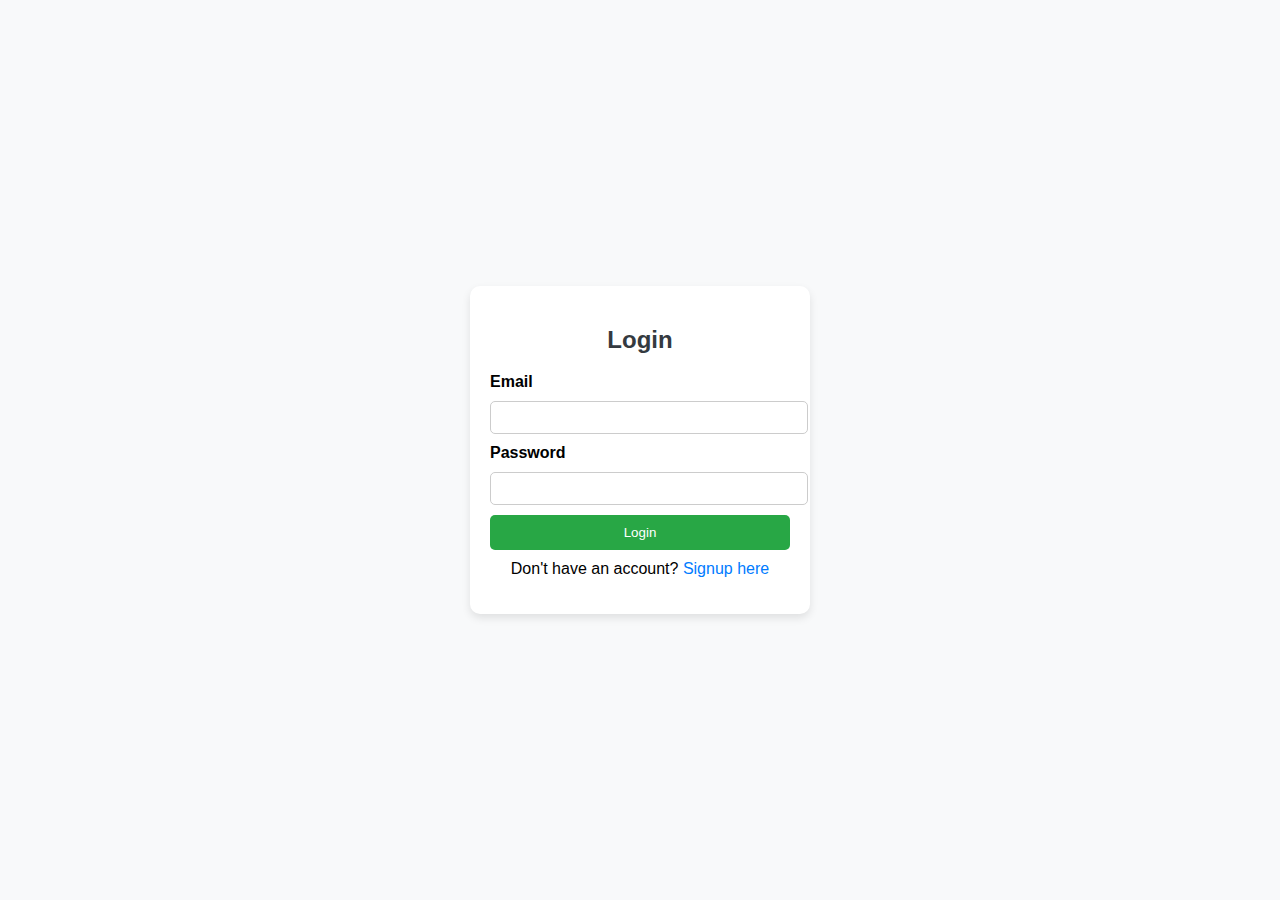
<file: index.html>
<!DOCTYPE html>
<html lang="en">
<head>
    <meta charset="UTF-8">
    <meta name="viewport" content="width=device-width, initial-scale=1.0">
    <title>Food Ordering - Homepage</title>
    <link rel="stylesheet" href="css/styles.css">
    <style>
        body {
            font-family: Arial, sans-serif;
            margin: 0;
            padding: 0;
            background: #f8f8f8;
        }
        header {
            background: #ff5722;
            padding: 15px;
            text-align: center;
        }
        nav {
            display: flex;
            justify-content: center;
            gap: 15px;
        }
        nav a, #logout-btn {
            text-decoration: none;
            color: white;
            background: #d84315;
            padding: 10px;
            border-radius: 5px;
            cursor: pointer;
            border: none;
        }
        nav a:hover, #logout-btn:hover {
            background: #bf360c;
        }
        .search-box {
            display: flex;
            align-items: center;
            margin-left: 20px;
        }
        .search-box input {
            padding: 8px;
            border: none;
            border-radius: 5px;
        }
        .search-box button {
            padding: 8px;
            background: #ff9800;
            color: white;
            border: none;
            border-radius: 5px;
            cursor: pointer;
            margin-left: 5px;
        }
        .food-container {
            display: flex;
            flex-wrap: wrap;
            justify-content: center;
            gap: 20px;
            padding: 20px;
        }
        .food-item {
            width: 250px;
            background: white;
            border-radius: 8px;
            box-shadow: 0 2px 5px rgba(0,0,0,0.1);
            text-align: center;
            overflow: hidden;
            transition: transform 0.3s ease, box-shadow 0.3s ease;
        }
        .food-item:hover {
            transform: translateY(-5px);
            box-shadow: 0 4px 10px rgba(0,0,0,0.2);
        }
        .food-item img {
            width: 100%;
            height: 180px;
            object-fit: cover;
        }
        .food-item h2 {
            font-size: 18px;
            margin: 10px 0;
            color: #333;
        }
        .food-item p {
            font-size: 16px;
            color: #666;
            margin-bottom: 10px;
        }
        .food-item button {
            background: #ff5722;
            color: white;
            border: none;
            padding: 10px 15px;
            cursor: pointer;
            border-radius: 5px;
            transition: background 0.3s ease;
        }
        .food-item button:hover {
            background: #e64a19;
        }
        /* Footer Styling */
footer {
    background: #222;
    color: white;
    padding: 40px 20px;
    display: flex;
    flex-direction: column;
    text-align: center;
    width: 100%;
}

.footer-container {
    display: flex;
    justify-content: space-around;
    flex-wrap: wrap;
    width: 100%;
    margin: auto;
    padding-bottom: 20px;
}

.footer-column {
    flex: 1;
    min-width: 200px;
    padding: 10px;
}

.footer-column h3 {
    margin-bottom: 15px;
    font-size: 18px;
    border-bottom: 2px solid #ff5722;
    display: inline-block;
    padding-bottom: 5px;
}

.footer-column a {
    display: block;
    color: white;
    text-decoration: none;
    margin: 5px 0;
    font-size: 14px;
    transition: color 0.3s ease;
}

.footer-column a:hover {
    color: #ff9800;
}

.social-icons {
    display: flex;
    justify-content: center;
    gap: 15px;
    margin-top: 10px;
}

.social-icons a {
    color: white;
    font-size: 18px;
    text-decoration: none;
    transition: 0.3s;
}

.social-icons a:hover {
    color: #ff5722;
}

.footer-bottom {
    text-align: center;
    font-size: 14px;
    border-top: 1px solid #444;
    padding-top: 10px;
    margin-top: 20px;
}

    </style>
</head>
<body>

    <header>
        <nav>
            <a href="index.html">Home</a>
            <a href="login.html" id="login-link">Login</a>
            <a href="signup.html" id="signup-link">Signup</a>
            <a href="cart.html">Cart (<span id="cart-count">0</span>)</a>
            <a href="about.html">About Us</a>
            <a href="feedback.html">Feedback</a>
            <button id="logout-btn" style="display: none;">Logout</button>

            <div class="search-box">
                <input type="text" id="search-input" placeholder="Search food...">
                <button onclick="searchFood()">Search</button>
            </div>
        </nav>
    </header>
    
    <h1>Welcome to Our Food Ordering Website</h1>
    
    <div class="food-container" id="food-list">
        <div class="food-item" data-name="Burger">
            <img src="1312729.jpg" alt="Burger">
            <h2>Burger</h2>
            <p>Price: Rs.150</p>
            <button onclick="addToCart(1, 'Burger', 150)">Add to Cart</button>
        </div>
        <div class="food-item" data-name="Pizza">
            <img src="pizza.jpeg" alt="Pizza">
            <h2>Pizza</h2>
            <p>Price: Rs.300</p>
            <button onclick="addToCart(2, 'Pizza', 300)">Add to Cart</button>
        </div>
        <div class="food-item" data-name="Pastry">
            <img src="pastry.jpg" alt="Pastry">
            <h2>Pastry</h2>
            <p>Price: Rs.125</p>
            <button onclick="addToCart(3, 'Pastry', 125)">Add to Cart</button>
        </div>
        <div class="food-item" data-name="Beverages">
            <img src="OIP.jpeg" alt="Beverages">
            <h2>Beverages</h2>
            <p>Price: Rs.160</p>
            <button onclick="addToCart(4, 'Beverages', 160)">Add to Cart</button>
        </div>
        <div class="food-item" data-name="Desserts">
            <img src="OIP (1).jpeg" alt="Desserts">
            <h2>Desserts</h2>
            <p>Price: Rs.100</p>
            <button onclick="addToCart(5, 'Desserts', 100)">Add to Cart</button>
        </div>
    </div>
    <footer>
        <div class="footer-container">
            <div class="footer-column">
                <h3>Quick Links</h3>
                <a href="index.html">Home</a>
                <a href="cart.html">Cart</a>
                <a href="about.html">About Us</a>
                <a href="feedback.html">Feedback</a>
            </div>
            <div class="footer-column">
                <h3>Account</h3>
                <a href="login.html">Login</a>
                <a href="signup.html">Signup</a>
            </div>
            <div class="footer-column">
                <h3>Support</h3>
                <a href="#">FAQs</a>
                <a href="#">Help Center</a>
                <a href="#">Contact Us</a>
            </div>
            <div class="footer-column">
                <h3>Follow Us</h3>
                <div class="social-icons">
                    <a href="#"><i class="fab fa-facebook"></i> Facebook</a>
                    <a href="#"><i class="fab fa-instagram"></i> Instagram</a>
                    <a href="#"><i class="fab fa-twitter"></i> Twitter</a>
                </div>
            </div>
        </div>
        <div class="footer-bottom">
            <p>&copy; 2025 Food Ordering Website. All rights reserved.</p>
        </div>
    </footer>
    

    <script>
        document.addEventListener("DOMContentLoaded", function () {
            let loggedInUser = localStorage.getItem("loggedInUser");
            if (!loggedInUser) {
                alert("You must be logged in to access this page.");
                window.location.href = "login.html";
            } else {
                document.getElementById("login-link").style.display = "none";
                document.getElementById("signup-link").style.display = "none";
                document.getElementById("logout-btn").style.display = "inline-block";
            }
            updateCartCount();
        });

        function updateCartCount() {
            let cart = JSON.parse(localStorage.getItem('cart')) || [];
            document.getElementById('cart-count').innerText = cart.length;
        }

        function addToCart(id, name, price) {
            let loggedInUser = localStorage.getItem('loggedInUser');
            if (!loggedInUser) {
                alert('Please log in to add items to the cart.');
                window.location.href = 'login.html';
                return;
            }
            
            let cart = JSON.parse(localStorage.getItem('cart')) || [];
            let item = cart.find(item => item.id === id);
            
            if (item) {
                item.quantity += 1;
            } else {
                cart.push({ id, name, price, quantity: 1 });
            }
            
            localStorage.setItem('cart', JSON.stringify(cart));
            updateCartCount();
            alert(name + ' added to cart!');
        }

        document.getElementById("logout-btn").addEventListener("click", function () {
            localStorage.removeItem("loggedInUser");
            alert("Logged out successfully!");
            window.location.href = "login.html";
        });

        function searchFood() {
            let query = document.getElementById("search-input").value.toLowerCase();
            let foodItems = document.querySelectorAll(".food-item");

            foodItems.forEach(item => {
                let name = item.getAttribute("data-name").toLowerCase();
                item.style.display = name.includes(query) ? "block" : "none";
            });
        }

        updateCartCount();
    </script>

</body>
</html>
</file>
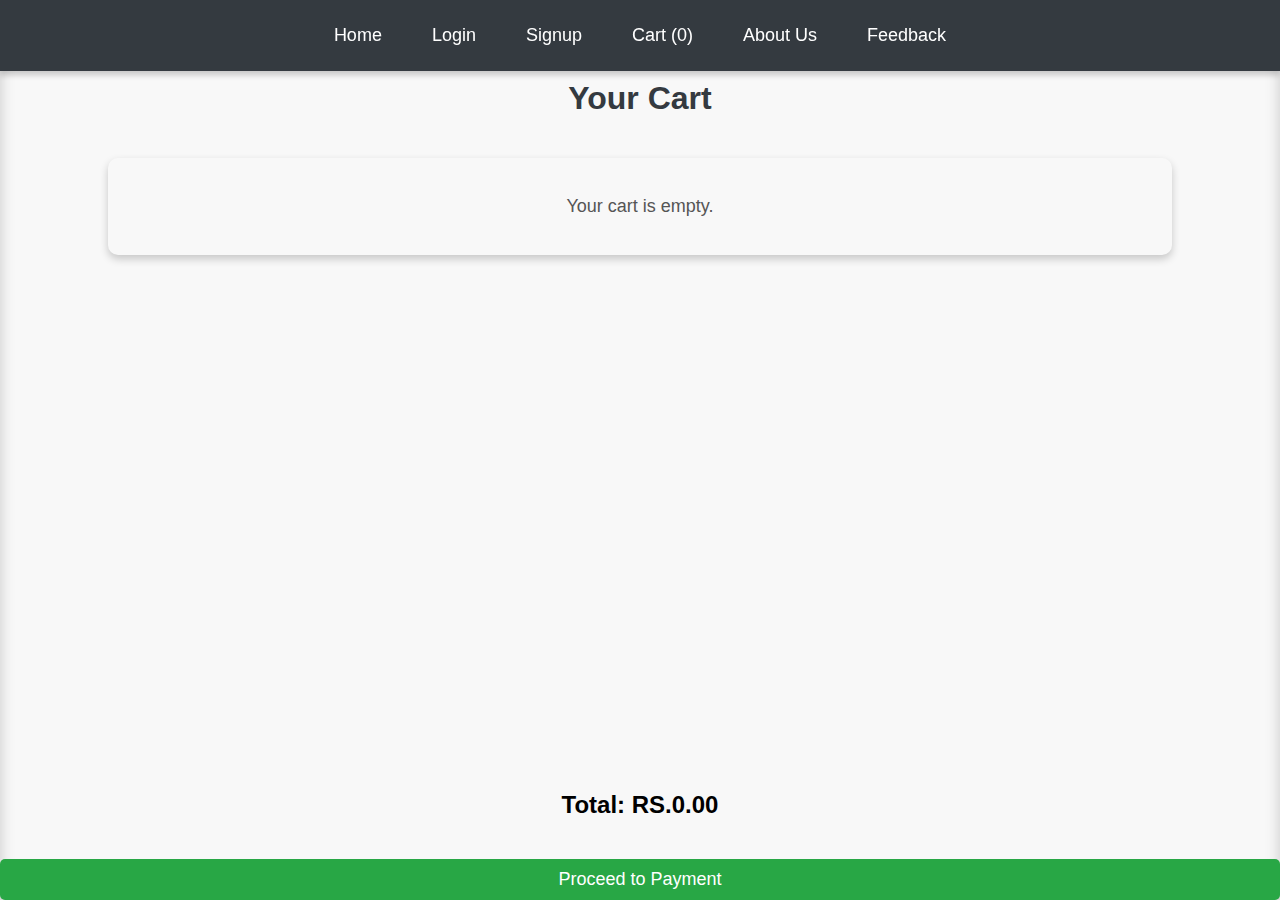
<file: cart.html>
<!DOCTYPE html>
<html lang="en">
<head>
    <meta charset="UTF-8">
    <meta name="viewport" content="width=device-width, initial-scale=1.0">
    <title>Cart</title>
    <link rel="stylesheet" href="css/styles.css">
    <link rel="stylesheet" href="css/cart.css">
</head>
<body>
    <header>
        <nav>
            <a href="index.html">Home</a>
            <a href="login.html">Login</a>
            <a href="signup.html">Signup</a>
            <a href="cart.html">Cart (<span id="cart-count">0</span>)</a>
            <a href="about.html">About Us</a>
            <a href="feedback.html">Feedback</a>
        </nav>
    </header>
    
    <h1>Your Cart</h1>
    <div id="cart-items" class="cart-container"></div>
    <h2>Total: RS.<span id="total-price">0.00</span></h2>
    <button class="checkout-btn" onclick="checkout()">Proceed to Payment</button>
    
    <script>
        function updateCartCount() {
            let cart = JSON.parse(localStorage.getItem('cart')) || [];
            document.getElementById('cart-count').innerText = cart.length;
        }
        
        function loadCart() {
            let cart = JSON.parse(localStorage.getItem('cart')) || [];
            let cartItemsContainer = document.getElementById('cart-items');
            let totalPrice = 0;
            
            cartItemsContainer.innerHTML = '';
            
            if (cart.length === 0) {
                cartItemsContainer.innerHTML = '<p class="empty-cart">Your cart is empty.</p>';
            } else {
                cart.forEach((item, index) => {
                    totalPrice += item.price * item.quantity;
                    cartItemsContainer.innerHTML += `
                        <div class="cart-item">
                            <p><strong>${item.name}</strong></p>
                            <p>Price: ${item.price}</p>
                            <div class="quantity-controls">
                                <button class="quantity-btn" onclick="changeQuantity(${index}, -1)">-</button>
                                <span>${item.quantity}</span>
                                <button class="quantity-btn" onclick="changeQuantity(${index}, 1)">+</button>
                            </div>
                            <p>Subtotal: ${(item.price * item.quantity).toFixed(2)}</p>
                        </div>
                    `;
                });
            }
            
            document.getElementById('total-price').innerText = totalPrice.toFixed(2);
            updateCartCount();
        }
        
        function changeQuantity(index, change) {
            let cart = JSON.parse(localStorage.getItem('cart')) || [];
            
            if (cart[index].quantity + change <= 0) {
                cart.splice(index, 1);
            } else {
                cart[index].quantity += change;
            }
            
            localStorage.setItem('cart', JSON.stringify(cart));
            loadCart();
        }
        
        function checkout() {
            if (!localStorage.getItem('loggedInUser')) {
                alert('Please log in to proceed with payment.');
                window.location.href = 'login.html';
                return;
            }
            
            if (JSON.parse(localStorage.getItem('cart')).length === 0) {
                alert('Your cart is empty!');
                return;
            }
            
            window.location.href = 'payment.html';
        }
        
        loadCart();
    </script>
</body>
</html>
</file>
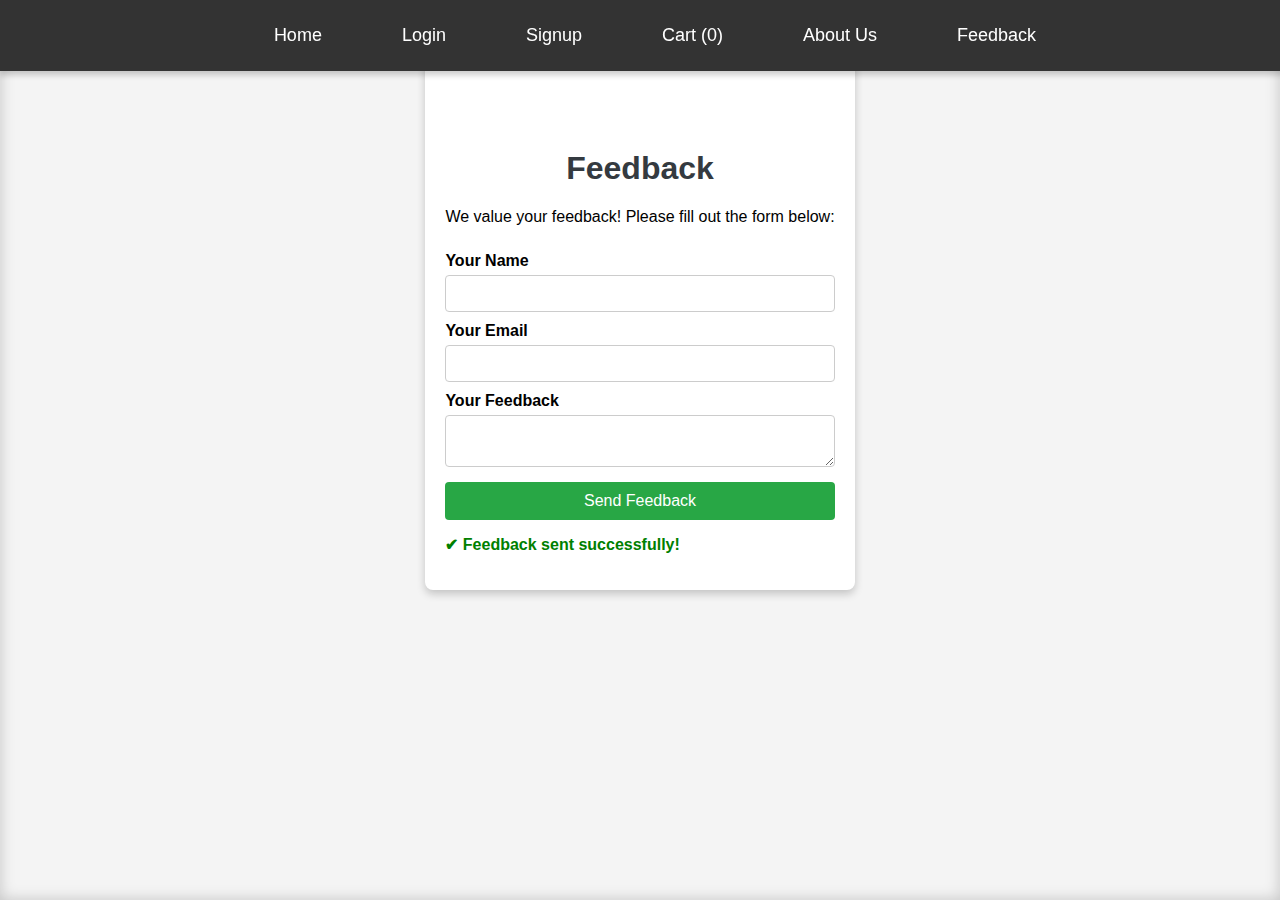
<file: feedback.html>
<!DOCTYPE html>
<html lang="en">
<head>
    <meta charset="UTF-8">
    <meta name="viewport" content="width=device-width, initial-scale=1.0">
    <title>Feedback</title>
    <link rel="stylesheet" href="css/styles.css">
    <link rel="stylesheet" href="css/feedback.css">
    <style>
        .hidden {
            display: none;
        }
        .success-message {
            color: green;
            font-weight: bold;
            display: flex;
            align-items: center;
            gap: 10px;
        }
    </style>
</head>
<body>
    <header>
        <nav>
            <a href="index.html">Home</a>
            <a href="login.html">Login</a>
            <a href="signup.html">Signup</a>
            <a href="cart.html">Cart (<span id="cart-count">0</span>)</a>
            <a href="about.html">About Us</a>
            <a href="feedback.html">Feedback</a>
        </nav>
    </header>
    
    <div class="feedback-container">
        <h1>Feedback</h1>
        <p>We value your feedback! Please fill out the form below:</p>
        
        <form id="feedback-form">
            <label for="name">Your Name</label>
            <input type="text" id="name" name="name" required>
            
            <label for="email">Your Email</label>
            <input type="email" id="email" name="email" required>
            
            <label for="message">Your Feedback</label>
            <textarea id="message" name="message" required></textarea>
            
            <button type="submit">Send Feedback</button>
        </form>
        
        <p id="success-message" class="hidden success-message">
            &#10004; Feedback sent successfully!
        </p>
    </div>
    
    <script>
        document.getElementById('feedback-form').addEventListener('submit', function(event) {
            event.preventDefault();
            
            var name = document.getElementById('name').value;
            var email = document.getElementById('email').value;
            var message = document.getElementById('message').value;
            
            var mailtoLink = `mailto:support@foodordering.com?subject=Feedback from ${name}&body=${message}%0D%0A%0D%0AContact: ${email}`;
            
            window.location.href = mailtoLink;
            
            document.getElementById('success-message').classList.remove('hidden');
            document.getElementById('feedback-form').reset();
        });
    </script>
</body>
</html>
</file>
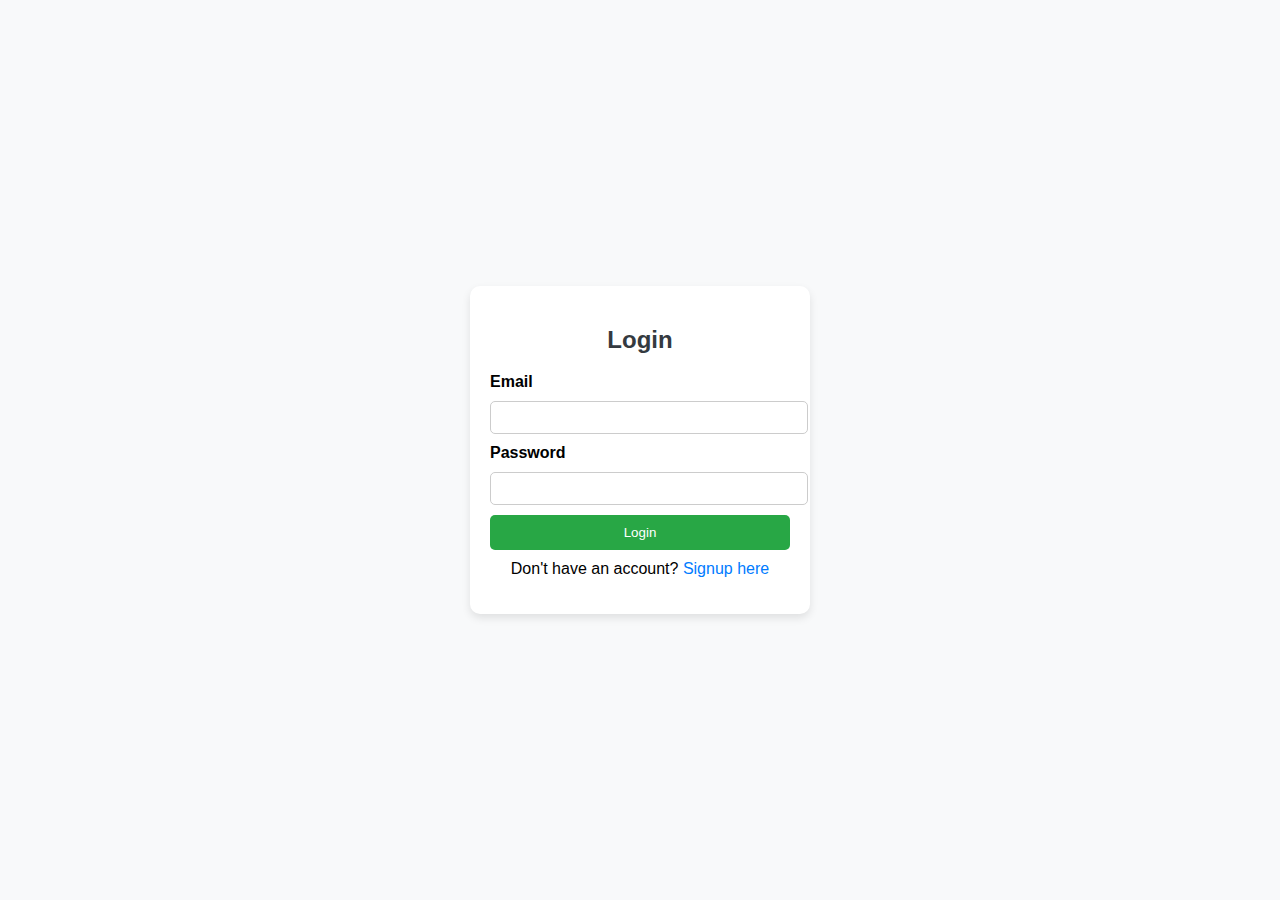
<file: login.html>
<!DOCTYPE html>
<html lang="en">
<head>
    <meta charset="UTF-8">
    <meta name="viewport" content="width=device-width, initial-scale=1.0">
    <title>Login</title>
    <link rel="stylesheet" href="css/loginsignup.css">
</head>
<body>
    <div class="container">
        <h2>Login</h2>
        <form id="login-form">
            <label for="email">Email</label>
            <input type="email" id="email" required>

            <label for="password">Password</label>
            <input type="password" id="password" required>

            <button type="submit">Login</button>
        </form>
        <p>Don't have an account? <a href="signup.html">Signup here</a></p>
    </div>
    <script src="js/auth.js"></script>
</body>
</html>
</file>
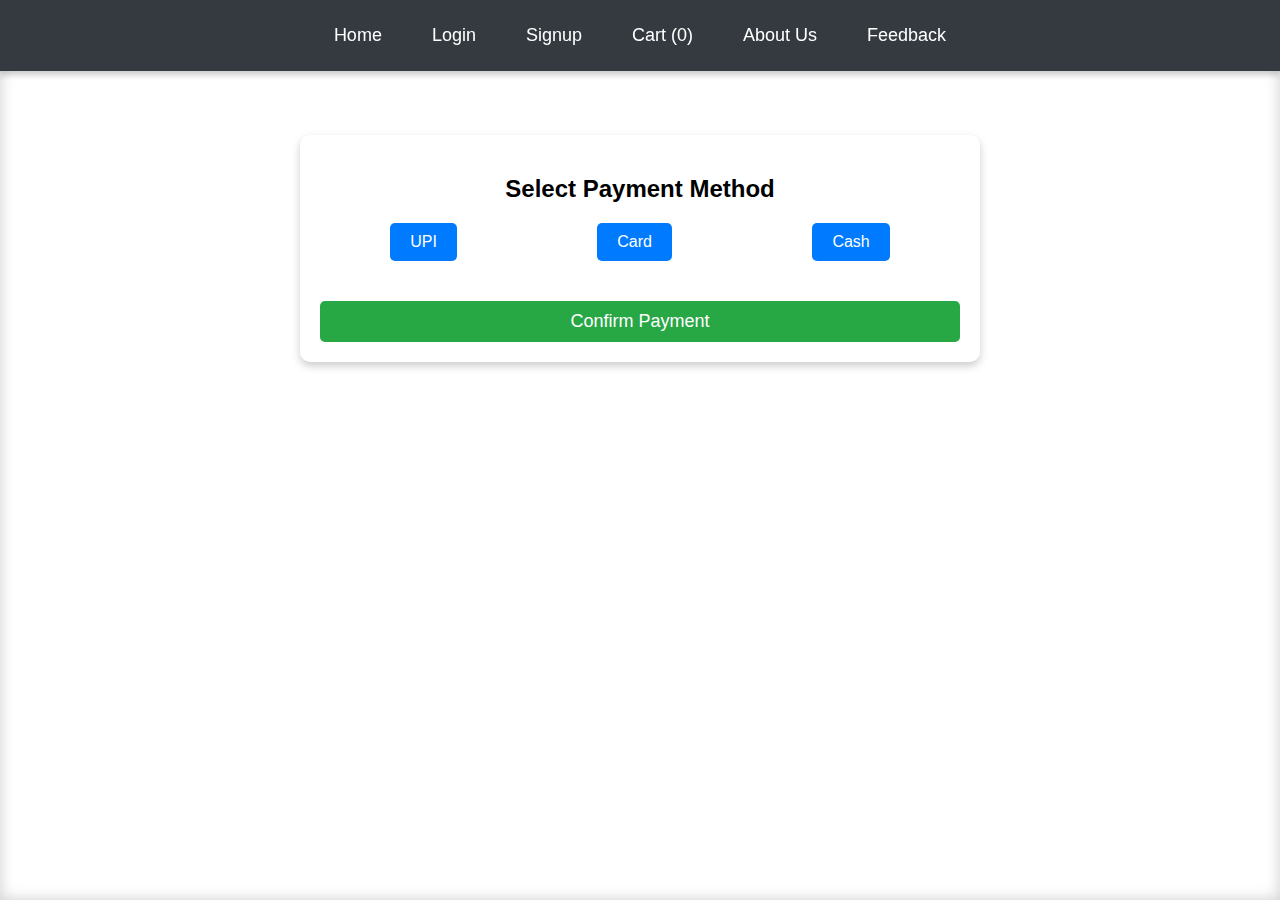
<file: payment.html>
<!DOCTYPE html>
<html lang="en">
<head>
    <meta charset="UTF-8">
    <meta name="viewport" content="width=device-width, initial-scale=1.0">
    <title>Payment</title>
    <link rel="stylesheet" href="css/styles.css">
    <link rel="stylesheet" href="css/payment.css">
    <style>
        .hidden {
            visibility: hidden;
            position: absolute;
            opacity: 0;
        }
    </style>
</head>
<body>
    <header>
        <nav>
            <a href="index.html">Home</a>
            <a href="login.html">Login</a>
            <a href="signup.html">Signup</a>
            <a href="cart.html">Cart (<span id="cart-count">0</span>)</a>
            <a href="about.html">About Us</a>
            <a href="feedback.html">Feedback</a>
        </nav>
    </header>
    
    <div class="payment-container">
        <h2>Select Payment Method</h2>
        <div class="payment-methods">
            <button type="button" onclick="showPaymentOption('upi')">UPI</button>
            <button type="button" onclick="showPaymentOption('card')">Card</button>
            <button type="button" onclick="showPaymentOption('cash')">Cash</button>
        </div>
        
        <form id="payment-form">
            <div id="upi-section" class="hidden">
                <label for="upi-id">Enter UPI ID</label>
                <input type="text" id="upi-id" name="upi-id">
            </div>

            <div id="card-section" class="hidden">
                <label for="card-name">Cardholder Name</label>
                <input type="text" id="card-name" name="card-name">
                
                <label for="card-number">Card Number</label>
                <input type="text" id="card-number" name="card-number" pattern="[0-9]{16}">
                
                <label for="expiry-date">Expiry Date</label>
                <input type="month" id="expiry-date" name="expiry-date">
                
                <label for="cvv">CVV</label>
                <input type="password" id="cvv" name="cvv" pattern="[0-9]{3}">
            </div>

            <p id="cash-message" class="hidden">You have selected Cash on Delivery.</p>
            
            <button type="submit" class="submit-payment">Confirm Payment</button>
        </form>
    </div>
    
    <script>
        function showPaymentOption(method) {
            document.getElementById('upi-id').removeAttribute('required');
            document.getElementById('card-name').removeAttribute('required');
            document.getElementById('card-number').removeAttribute('required');
            document.getElementById('expiry-date').removeAttribute('required');
            document.getElementById('cvv').removeAttribute('required');
            
            document.getElementById('upi-section').classList.add('hidden');
            document.getElementById('card-section').classList.add('hidden');
            document.getElementById('cash-message').classList.add('hidden');
            
            if (method === 'upi') {
                document.getElementById('upi-section').classList.remove('hidden');
                document.getElementById('upi-id').setAttribute('required', 'true');
            } else if (method === 'card') {
                document.getElementById('card-section').classList.remove('hidden');
                document.getElementById('card-name').setAttribute('required', 'true');
                document.getElementById('card-number').setAttribute('required', 'true');
                document.getElementById('expiry-date').setAttribute('required', 'true');
                document.getElementById('cvv').setAttribute('required', 'true');
            } else if (method === 'cash') {
                document.getElementById('cash-message').classList.remove('hidden');
            }
        }
        
        document.getElementById('payment-form').addEventListener('submit', function(event) {
            event.preventDefault();
            alert('Payment Successful!');
            localStorage.removeItem('cart');
            window.location.href = 'index.html';
        });
    </script>
</body>
</html>
</file>
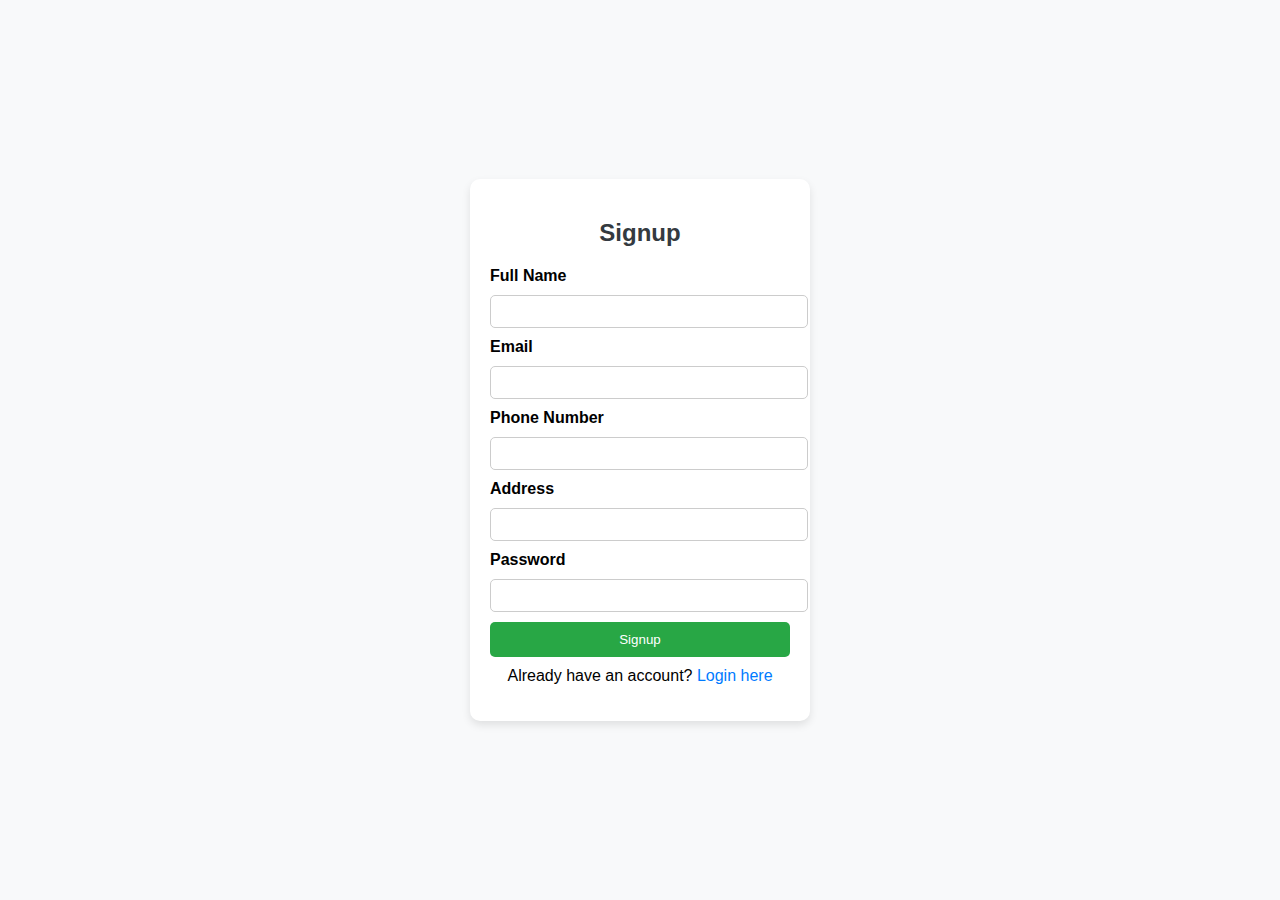
<file: signup.html>
<!DOCTYPE html>
<html lang="en">
<head>
    <meta charset="UTF-8">
    <meta name="viewport" content="width=device-width, initial-scale=1.0">
    <title>Signup</title>
    <link rel="stylesheet" href="css/loginsignup.css">
</head>
<body>
    <div class="container">
        <h2>Signup</h2>
        <form id="signup-form">
            <label for="name">Full Name</label>
            <input type="text" id="name" required>

            <label for="email">Email</label>
            <input type="email" id="email" required>

            <label for="phone">Phone Number</label>
            <input type="tel" id="phone" pattern="[0-9]{10}" required>

            <label for="address">Address</label>
            <input type="text" id="address" required>

            <label for="password">Password</label>
            <input type="password" id="password" required>

            <button type="submit">Signup</button>
        </form>
        <p>Already have an account? <a href="login.html">Login here</a></p>
    </div>
    <script src="js/auth.js"></script>
</body>
</html>
</file>
<file: css/styles.css>
/* General Styles */
body {
    font-family: Arial, sans-serif;
    margin: 0;
    padding: 0;
    background-color: white;
    display: flex;
    flex-direction: column;
    align-items: center;
    justify-content: flex-start;
    min-height: 100vh;
    box-shadow: inset 0 0 15px rgba(0, 0, 0, 0.2);
}

/* Navigation Bar */
header {
    width: 100%;
    position: fixed;
    top: 0;
    left: 0;
    background-color: #343a40;
    padding: 15px 0;
    box-shadow: 0px 4px 6px rgba(0, 0, 0, 0.2);
    z-index: 1000;
}

nav {
    display: flex;
    justify-content: center;
    gap: 20px;
}

nav a {
    color: white;
    text-decoration: none;
    font-size: 18px;
    padding: 10px 15px;
    transition: background-color 0.3s ease-in-out, transform 0.2s;
    border-radius: 5px;
}

nav a:hover {
    background-color: #495057;
    transform: scale(1.1);
}

/* Main Content */
h1 {
    color: #343a40;
    margin-top: 80px; /* Adjusted for fixed navbar */
}

.food-container {
    display: flex;
    gap: 20px;
    margin-top: 20px;
}

.food-item {
    background: white;
    padding: 15px;
    border-radius: 8px;
    box-shadow: 0 4px 8px rgba(0, 0, 0, 0.1);
    text-align: center;
    transition: transform 0.2s;
}

.food-item:hover {
    transform: scale(1.05);
}

button {
    background-color: #28a745;
    color: white;
    border: none;
    padding: 10px 15px;
    cursor: pointer;
    border-radius: 5px;
    transition: 0.3s ease-in-out;
}

button:hover {
    background-color: #218838;
}
</file>
<file: css/cart.css>
body {
    font-family: Arial, sans-serif;
    margin: 0;
    padding: 0;
    background-color: #f8f8f8;
}

.cart-container {
    width: 80%;
    margin: auto;
    background: whitesmoke);
    padding: 20px;
    box-shadow: 0 4px 8px rgba(0, 0, 0, 0.2);
    border-radius: 10px;
    margin-top: 20px;
}

.cart-item {
    display: flex;
    justify-content: space-between;
    align-items: center;
    padding: 10px;
    border-bottom: 1px solid #ddd;
}

.quantity-controls {
    display: flex;
    align-items: center;
    gap: 10px;
}

.quantity-btn {
    background: #ff6600;
    color: white;
    border: none;
    padding: 5px 10px;
    cursor: pointer;
    font-size: 16px;
    border-radius: 5px;
}

.quantity-btn:hover {
    background: #cc5500;
}

.checkout-btn {
    display: block;
    width: 100%;
    padding: 10px;
    background: #28a745;
    color: white;
    border: none;
    cursor: pointer;
    font-size: 18px;
    border-radius: 5px;
    margin-top: 20px;
}

.checkout-btn:hover {
    background: #218838;
}

.empty-cart {
    text-align: center;
    font-size: 18px;
    color: #555;
}
</file>
<file: css/feedback.css>
body {
    font-family: Arial, sans-serif;
    margin: 0;
    padding: 0;
    background-color: #f4f4f4;
}

header {
    background-color: #333;
    padding: 15px;
    text-align: center;
}

nav a {
    color: white;
    text-decoration: none;
    margin: 0 15px;
    font-size: 18px;
}

nav a:hover {
    text-decoration: underline;
}

.feedback-container {
    max-width: 600px;
    margin: 50px auto;
    padding: 20px;
    background: white;
    box-shadow: 0px 4px 8px rgba(0, 0, 0, 0.2);
    border-radius: 8px;
}

h1 {
    text-align: center;
}

form {
    display: flex;
    flex-direction: column;
}

label {
    margin: 10px 0 5px;
    font-weight: bold;
}

input, textarea {
    padding: 10px;
    border: 1px solid #ccc;
    border-radius: 4px;
}

button {
    margin-top: 15px;
    padding: 10px;
    background-color: #28a745;
    color: white;
    border: none;
    cursor: pointer;
    border-radius: 4px;
    font-size: 16px;
}

button:hover {
    background-color: #218838;
}

.success-message {
    display: none;
    text-align: center;
    color: #28a745;
    font-weight: bold;
    margin-top: 15px;
}
</file>
<file: css/loginsignup.css>
/* General Styles */
body {
    font-family: Arial, sans-serif;
    margin: 0;
    padding: 0;
    background-color: #f8f9fa;
    display: flex;
    align-items: center;
    justify-content: center;
    height: 100vh;
}

.container {
    background: white;
    padding: 20px;
    border-radius: 10px;
    box-shadow: 0 4px 8px rgba(0, 0, 0, 0.1);
    width: 300px;
    text-align: center;
}

h2 {
    color: #343a40;
}

form {
    display: flex;
    flex-direction: column;
    gap: 10px;
}

label {
    text-align: left;
    font-weight: bold;
}

input {
    padding: 8px;
    border: 1px solid #ccc;
    border-radius: 5px;
    width: 100%;
}

button {
    background-color: #28a745;
    color: white;
    border: none;
    padding: 10px;
    cursor: pointer;
    border-radius: 5px;
    transition: background-color 0.3s ease-in-out;
}

button:hover {
    background-color: #218838;
}

p {
    margin-top: 10px;
}

p a {
    color: #007bff;
    text-decoration: none;
}

p a:hover {
    text-decoration: underline;
}
</file>
<file: css/payment.css>
.payment-container {
    width: 50%;
    padding: 10vh;

    margin: auto;
    background: white;
    padding: 20px;
    box-shadow: 0 4px 8px rgba(0, 0, 0, 0.2);
    border-radius: 10px;
    margin-top: 15vh;
    text-align: center;
}

.payment-container h2 {
    margin-bottom: 20px;
}

.payment-methods {
    display: flex;
    justify-content: space-around;
    margin-bottom: 20px;
}

.payment-methods button {
    padding: 10px 20px;
    background: #007bff;
    color: white;
    border: none;
    cursor: pointer;
    font-size: 16px;
    border-radius: 5px;
}

.payment-methods button:hover {
    background: #0056b3;
}

.payment-container input {
    width: 100%;
    padding: 10px;
    margin: 10px 0;
    border: 1px solid #ddd;
    border-radius: 5px;
}

.hidden {
    display: none;
}

.payment-container button.submit-payment {
    width: 100%;
    padding: 10px;
    background: #28a745;
    color: white;
    border: none;
    cursor: pointer;
    font-size: 18px;
    border-radius: 5px;
    margin-top: 20px;
}

.payment-container button.submit-payment:hover {
    background: #218838;
}
</file>
